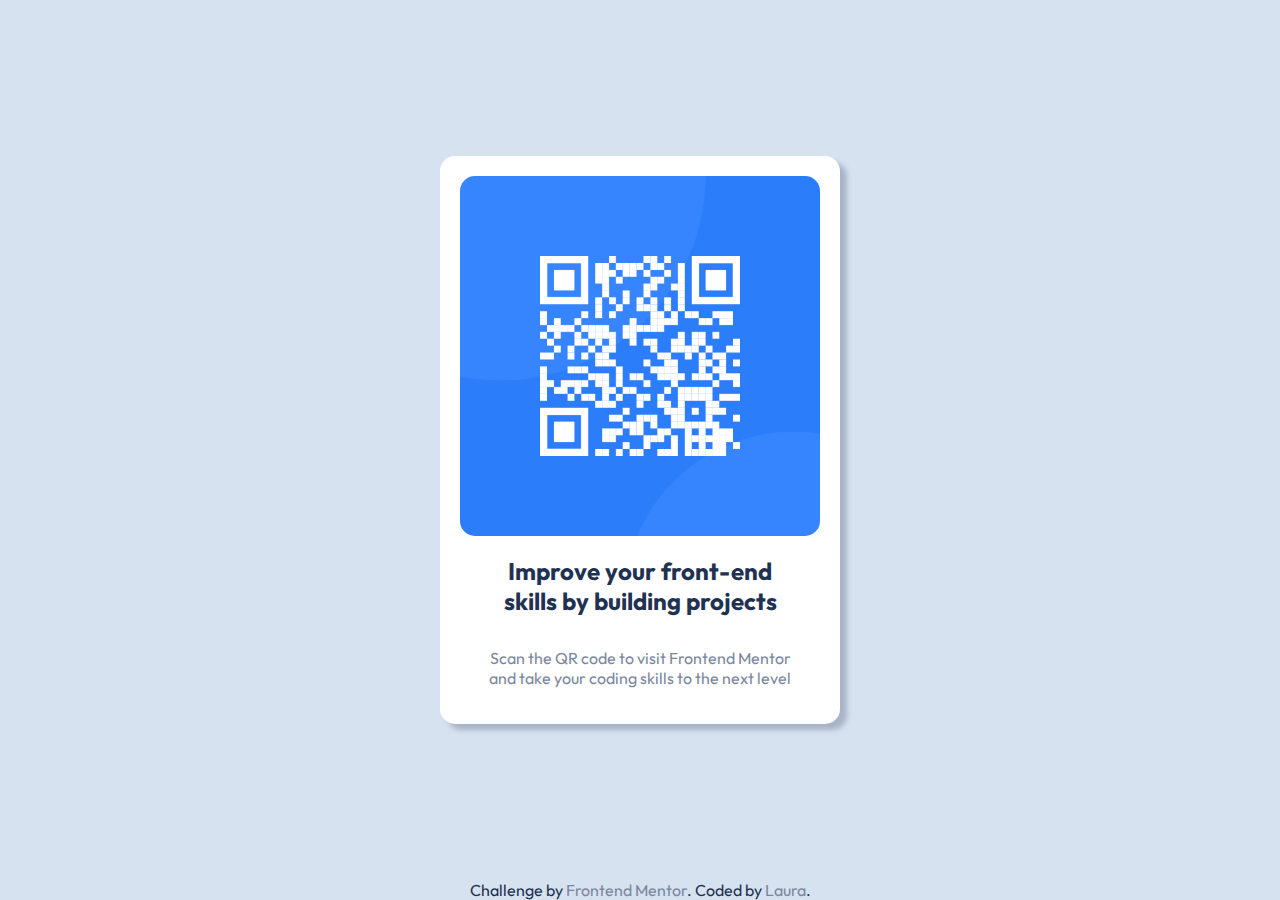
<file: index.html>
<!DOCTYPE html>
<html lang="en">
<head>
  <meta charset="UTF-8">
  <meta name="viewport" content="width=device-width, initial-scale=1.0"> <!-- displays site properly based on user's device -->
  <link rel="stylesheet" href="./scss/styles.css">
  <link rel="icon" type="image/png" sizes="32x32" href="./images/favicon-32x32.png">
  <title>Frontend Mentor | QR code component</title>
</head>
<body>
  <div class="card">
      <div class="card_img">
        <img src="images/image-qr-code.png">
      </div>
        <h2 class="card_title">
          Improve your front-end skills by building projects</h2>
        <p class="card_description">
          Scan the QR code to visit Frontend Mentor and take your coding skills to the next level</p>
  </div>
    <div class="attribution">
      Challenge by 
      <a href="https://www.frontendmentor.io?ref=challenge" target="_blank">Frontend Mentor</a>. 
      Coded by 
      <a href="#">Laura</a>.
    </div>
</body>
</html>
</file>
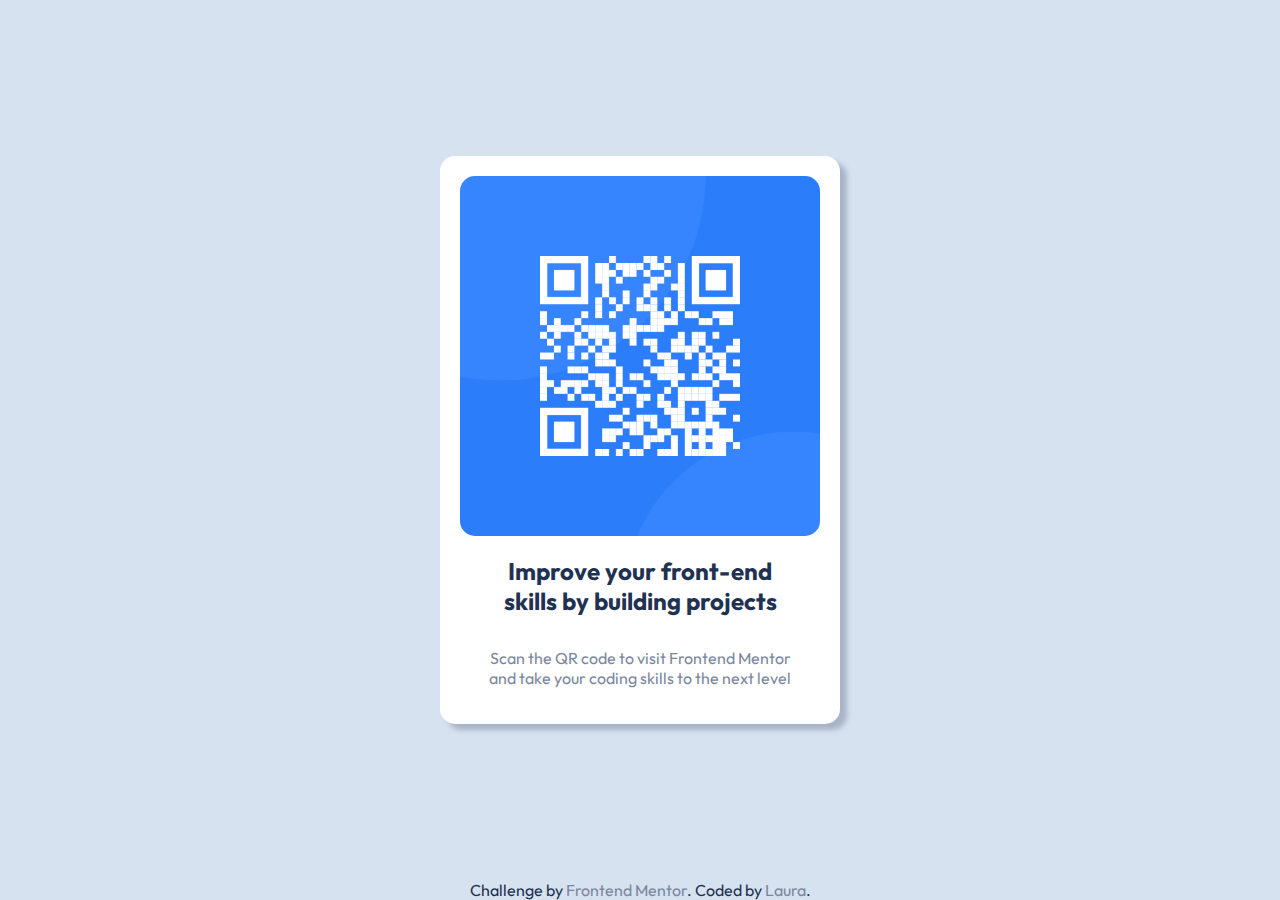
<file: qr-code-component-main/index.html>
<!DOCTYPE html>
<html lang="en">
<head>
  <meta charset="UTF-8">
  <meta name="viewport" content="width=device-width, initial-scale=1.0"> <!-- displays site properly based on user's device -->
  <link rel="stylesheet" href="../scss/styles.css">
  <link rel="icon" type="image/png" sizes="32x32" href="./images/favicon-32x32.png">
  <title>Frontend Mentor | QR code component</title>
</head>
<body>
  <div class="card">
      <div class="card_img">
        <img src="images/image-qr-code.png">
      </div>
        <h2 class="card_title">
          Improve your front-end skills by building projects</h2>
        <p class="card_description">
          Scan the QR code to visit Frontend Mentor and take your coding skills to the next level</p>
  </div>
    <div class="attribution">
      Challenge by 
      <a href="https://www.frontendmentor.io?ref=challenge" target="_blank">Frontend Mentor</a>. 
      Coded by 
      <a href="#">Laura</a>.
    </div>
</body>
</html>
</file>
<file: scss/styles.css>
@import url("https://fonts.googleapis.com/css2?family=Outfit:wght@400;700&display=swap");
* {
  box-sizing: border-box;
  margin: 0;
  padding: 0;
}

body {
  background-color: hsl(212, 45%, 89%);
  font-family: "Outfit", sans-serif;
  display: flex;
  flex-direction: column;
  align-items: center;
  justify-content: center;
  height: 100vh;
}

.card {
  background-color: hsl(0, 0%, 100%);
  padding: 20px;
  border-radius: 15px;
  max-width: 400px;
  margin: auto;
  box-shadow: 7px 6px 5px 0px rgba(123, 135, 157, 0.5);
}
.card .card_img img {
  width: 100%;
  border-radius: 15px;
}
.card .card_title {
  color: hsl(218, 44%, 22%);
  padding: 1rem 1.2rem;
  text-align: center;
}
.card .card_description {
  color: hsl(220, 15%, 55%);
  padding: 1rem 1.2rem;
  text-align: center;
}

.attribution {
  color: hsl(218, 44%, 22%);
}
.attribution a {
  text-decoration: none;
  color: hsl(220, 15%, 55%);
}
.attribution a:hover {
  color: hsl(218, 44%, 22%);
}

@media only screen and (min-width: 320px) and (max-width: 736px) {
  .card {
    max-width: 330px;
  }
}/*# sourceMappingURL=styles.css.map */
</file>
